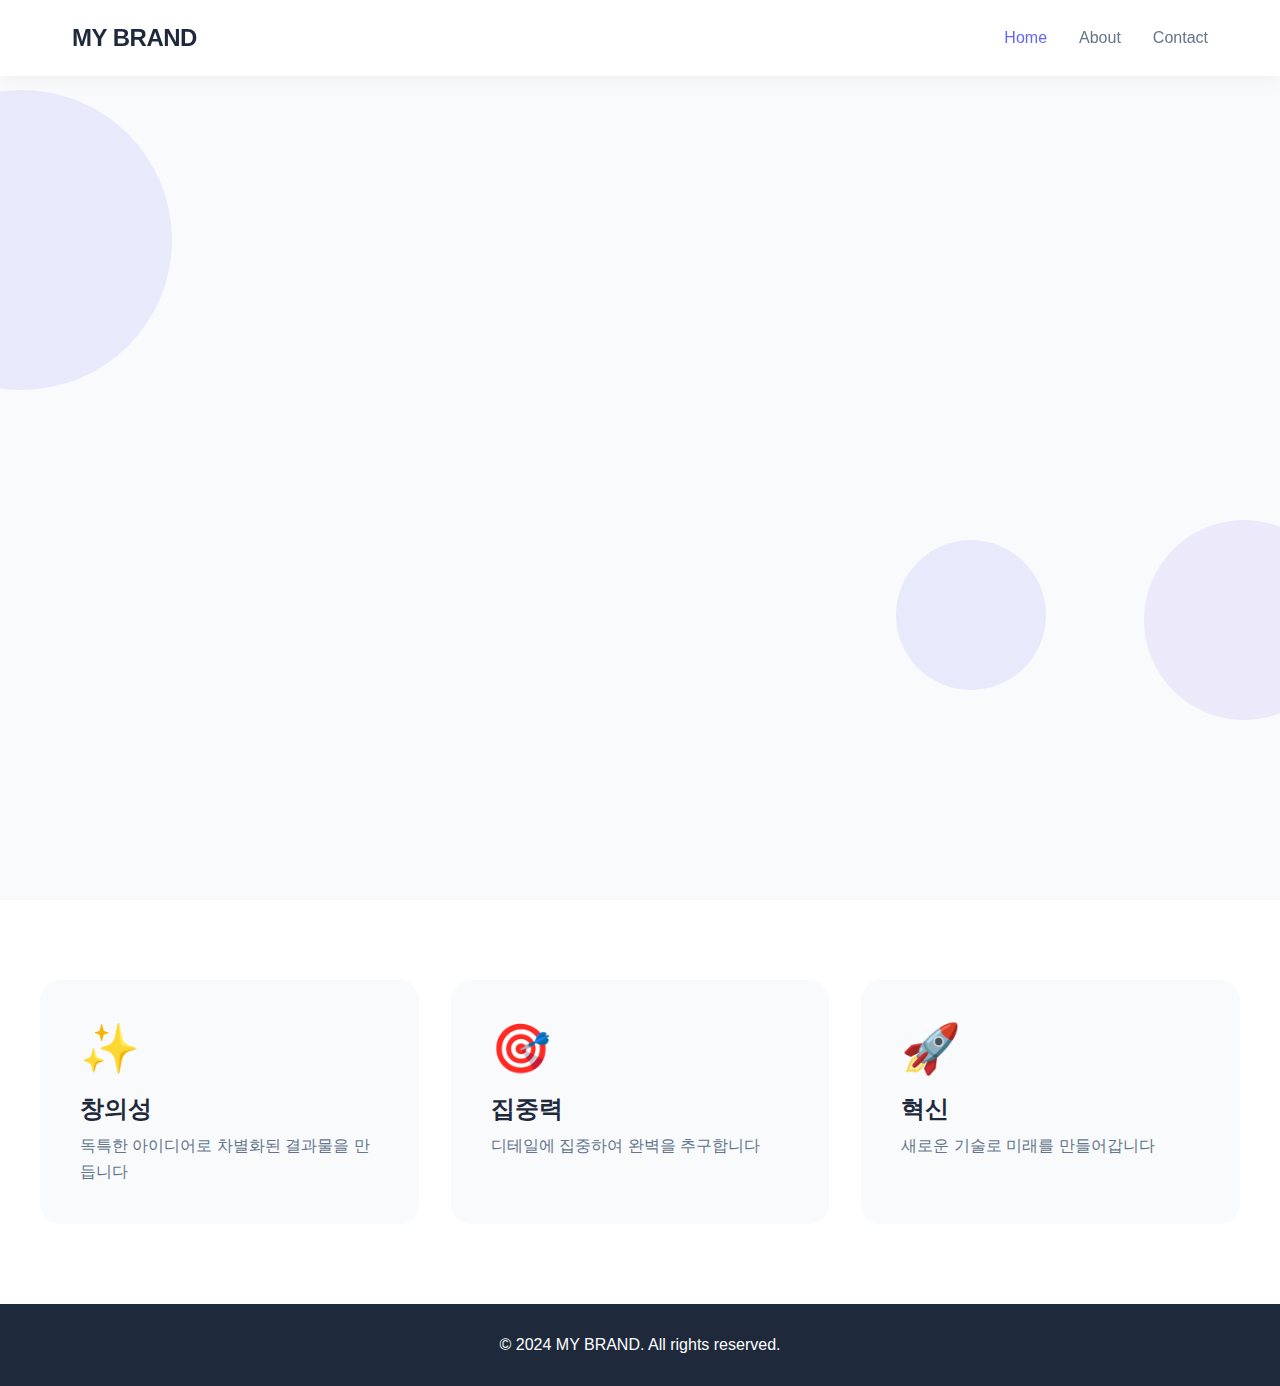
<file: index.html>
<!DOCTYPE html>
<html lang="ko">
<head>
    <meta charset="UTF-8">
    <meta name="viewport" content="width=device-width, initial-scale=1.0">
    <title>개인 브랜드 - 홈</title>
    <link rel="stylesheet" href="styles.css">
</head>
<body>
    <nav class="navbar">
        <div class="nav-container">
            <a href="/test/" class="logo">MY BRAND</a>
            <ul class="nav-menu">
                <li><a href="/test/" class="active">Home</a></li>
                <li><a href="/test/about/">About</a></li>
                <li><a href="/test/contact/">Contact</a></li>
            </ul>
        </div>
    </nav>

    <main class="hero">
        <div class="hero-content">
            <h1 class="hero-title">
                <span class="line">안녕하세요,</span>
                <span class="line">저는 <span class="highlight">크리에이터</span>입니다!!</span>
            </h1>
            <p class="hero-subtitle">단순함 속에 숨겨진 놀라움을 만듭니다</p>
            <div class="cta-buttons">
                <a href="/test/about/" class="btn btn-primary">더 알아보기</a>
                <a href="/test/contact/" class="btn btn-secondary">연락하기</a>
            </div>
        </div>
        
        <div class="floating-shapes">
            <div class="shape shape-1"></div>
            <div class="shape shape-2"></div>
            <div class="shape shape-3"></div>
        </div>
    </main>

    <section class="features">
        <div class="feature-grid">
            <div class="feature-card">
                <div class="feature-icon">✨</div>
                <h3>창의성</h3>
                <p>독특한 아이디어로 차별화된 결과물을 만듭니다</p>
            </div>
            <div class="feature-card">
                <div class="feature-icon">🎯</div>
                <h3>집중력</h3>
                <p>디테일에 집중하여 완벽을 추구합니다</p>
            </div>
            <div class="feature-card">
                <div class="feature-icon">🚀</div>
                <h3>혁신</h3>
                <p>새로운 기술로 미래를 만들어갑니다</p>
            </div>
        </div>
    </section>

    <footer class="footer">
        <p>&copy; 2024 MY BRAND. All rights reserved.</p>
    </footer>

    <script src="script.js"></script>
</body>
</html>
</file>
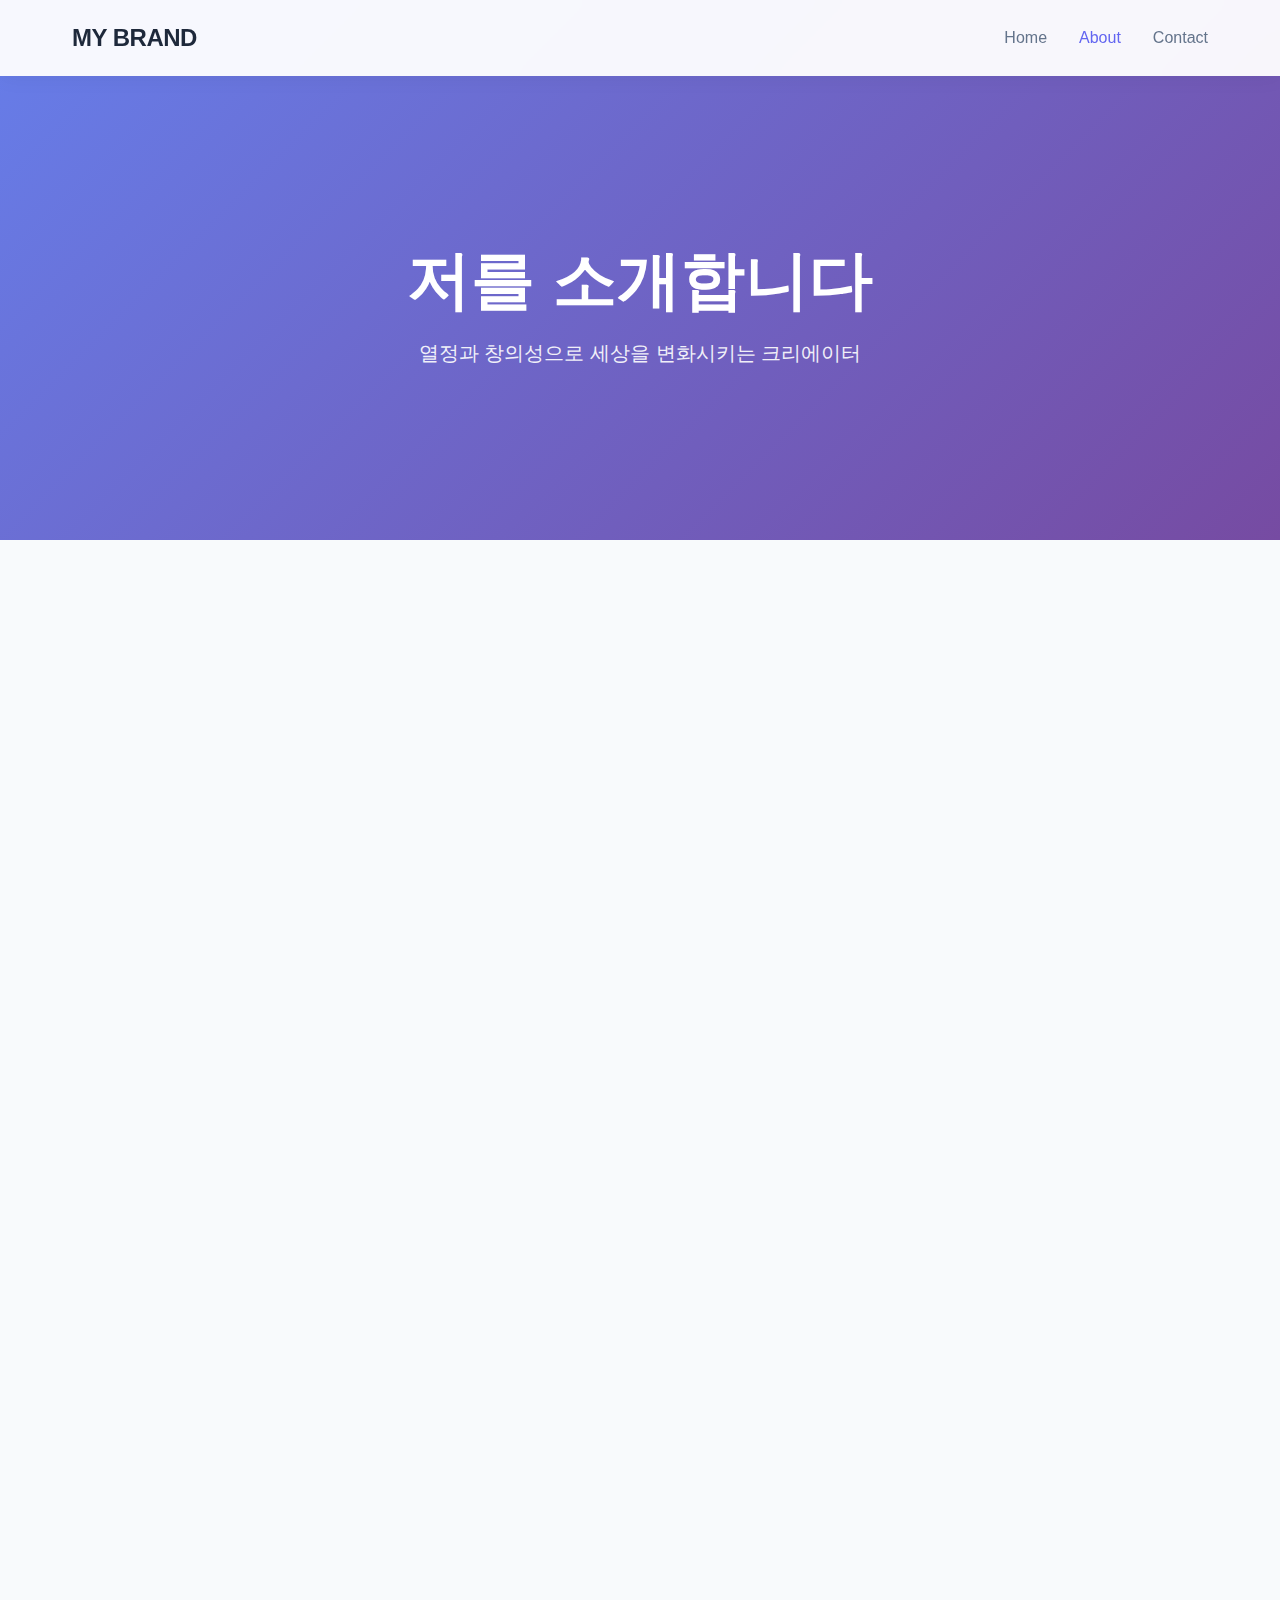
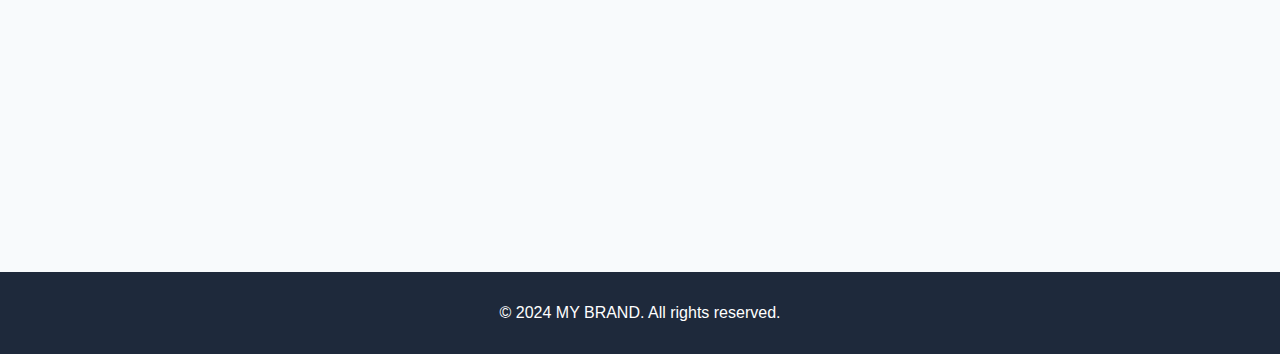
<file: about/index.html>
<!DOCTYPE html>
<html lang="ko">
<head>
    <meta charset="UTF-8">
    <meta name="viewport" content="width=device-width, initial-scale=1.0">
    <title>소개 - MY BRAND</title>
    <link rel="stylesheet" href="../styles.css">
    <style>
        .about-hero {
            min-height: 60vh;
            display: flex;
            align-items: center;
            justify-content: center;
            padding: 8rem 2rem 4rem;
            background: linear-gradient(135deg, #667eea 0%, #764ba2 100%);
            color: white;
            text-align: center;
        }

        .about-hero h1 {
            font-size: clamp(2.5rem, 5vw, 4rem);
            margin-bottom: 1rem;
            animation: fadeInUp 0.8s;
        }

        .about-hero p {
            font-size: 1.25rem;
            opacity: 0.9;
            animation: fadeInUp 0.8s 0.2s backwards;
        }

        .about-content {
            max-width: 900px;
            margin: 5rem auto;
            padding: 0 2rem;
        }

        .about-section {
            margin-bottom: 4rem;
            opacity: 0;
            animation: fadeInUp 0.8s forwards;
        }

        .about-section:nth-child(1) { animation-delay: 0.2s; }
        .about-section:nth-child(2) { animation-delay: 0.4s; }
        .about-section:nth-child(3) { animation-delay: 0.6s; }

        .about-section h2 {
            font-size: 2rem;
            margin-bottom: 1.5rem;
            color: var(--dark);
        }

        .about-section p {
            line-height: 1.8;
            color: var(--gray);
            font-size: 1.1rem;
            margin-bottom: 1rem;
        }

        .skills-grid {
            display: grid;
            grid-template-columns: repeat(auto-fit, minmax(150px, 1fr));
            gap: 1.5rem;
            margin-top: 2rem;
        }

        .skill-item {
            background: var(--light);
            padding: 1.5rem;
            border-radius: 15px;
            text-align: center;
            transition: all 0.3s;
            cursor: pointer;
        }

        .skill-item:hover {
            transform: scale(1.05);
            box-shadow: 0 10px 30px rgba(0, 0, 0, 0.1);
        }

        .skill-item .emoji {
            font-size: 2.5rem;
            display: block;
            margin-bottom: 0.5rem;
        }

        .skill-item p {
            font-size: 1rem;
            font-weight: 600;
            color: var(--dark);
            margin: 0;
        }

        .timeline {
            position: relative;
            padding-left: 2rem;
            margin-top: 2rem;
        }

        .timeline::before {
            content: '';
            position: absolute;
            left: 0;
            top: 0;
            bottom: 0;
            width: 3px;
            background: linear-gradient(to bottom, var(--primary), var(--secondary));
        }

        .timeline-item {
            position: relative;
            padding-left: 2rem;
            margin-bottom: 2rem;
        }

        .timeline-item::before {
            content: '';
            position: absolute;
            left: -0.6rem;
            top: 0.3rem;
            width: 15px;
            height: 15px;
            border-radius: 50%;
            background: var(--primary);
            border: 3px solid white;
            box-shadow: 0 0 0 3px var(--light);
        }

        .timeline-item h3 {
            font-size: 1.3rem;
            margin-bottom: 0.5rem;
            color: var(--dark);
        }

        .timeline-item .date {
            color: var(--gray);
            font-size: 0.9rem;
            margin-bottom: 0.5rem;
        }

        .timeline-item p {
            margin: 0;
        }
    </style>
</head>
<body>
    <nav class="navbar">
        <div class="nav-container">
            <a href="/test/" class="logo">MY BRAND</a>
            <ul class="nav-menu">
                <li><a href="/test/">Home</a></li>
                <li><a href="/test/about/" class="active">About</a></li>
                <li><a href="/test/contact/">Contact</a></li>
            </ul>
        </div>
    </nav>

    <section class="about-hero">
        <div>
            <h1>저를 소개합니다</h1>
            <p>열정과 창의성으로 세상을 변화시키는 크리에이터</p>
        </div>
    </section>

    <div class="about-content">
        <section class="about-section">
            <h2>Who am I?</h2>
            <p>
                안녕하세요! 저는 디자인과 기술의 경계에서 새로운 가치를 창출하는 것을 즐기는 크리에이터입니다. 
                단순함 속에서 강력한 메시지를 전달하고, 사용자 경험을 최우선으로 생각하며 작업합니다.
            </p>
            <p>
                작은 디테일 하나가 전체 경험을 바꿀 수 있다고 믿으며, 
                모든 프로젝트에서 완벽을 추구합니다.
            </p>
        </section>

        <section class="about-section">
            <h2>Skills & Expertise</h2>
            <div class="skills-grid">
                <div class="skill-item">
                    <span class="emoji">💻</span>
                    <p>Web Development</p>
                </div>
                <div class="skill-item">
                    <span class="emoji">🎨</span>
                    <p>UI/UX Design</p>
                </div>
                <div class="skill-item">
                    <span class="emoji">📱</span>
                    <p>Mobile Design</p>
                </div>
                <div class="skill-item">
                    <span class="emoji">⚡</span>
                    <p>Animation</p>
                </div>
                <div class="skill-item">
                    <span class="emoji">🚀</span>
                    <p>Product Strategy</p>
                </div>
                <div class="skill-item">
                    <span class="emoji">🎯</span>
                    <p>Branding</p>
                </div>
            </div>
        </section>

        <section class="about-section">
            <h2>Journey</h2>
            <div class="timeline">
                <div class="timeline-item">
                    <h3>Creative Director</h3>
                    <div class="date">2023 - Present</div>
                    <p>디지털 경험 디자인 및 브랜드 전략 수립</p>
                </div>
                <div class="timeline-item">
                    <h3>Senior Designer</h3>
                    <div class="date">2020 - 2023</div>
                    <p>웹 및 모바일 UI/UX 디자인 리드</p>
                </div>
                <div class="timeline-item">
                    <h3>UI Designer</h3>
                    <div class="date">2018 - 2020</div>
                    <p>스타트업에서 제품 디자인 담당</p>
                </div>
                <div class="timeline-item">
                    <h3>Started My Journey</h3>
                    <div class="date">2017</div>
                    <p>디자인과 개발의 세계로 첫 발을 내딛다</p>
                </div>
            </div>
        </section>
    </div>

    <footer class="footer">
        <p>&copy; 2024 MY BRAND. All rights reserved.</p>
    </footer>

    <script src="../script.js"></script>
</body>
</html>
</file>
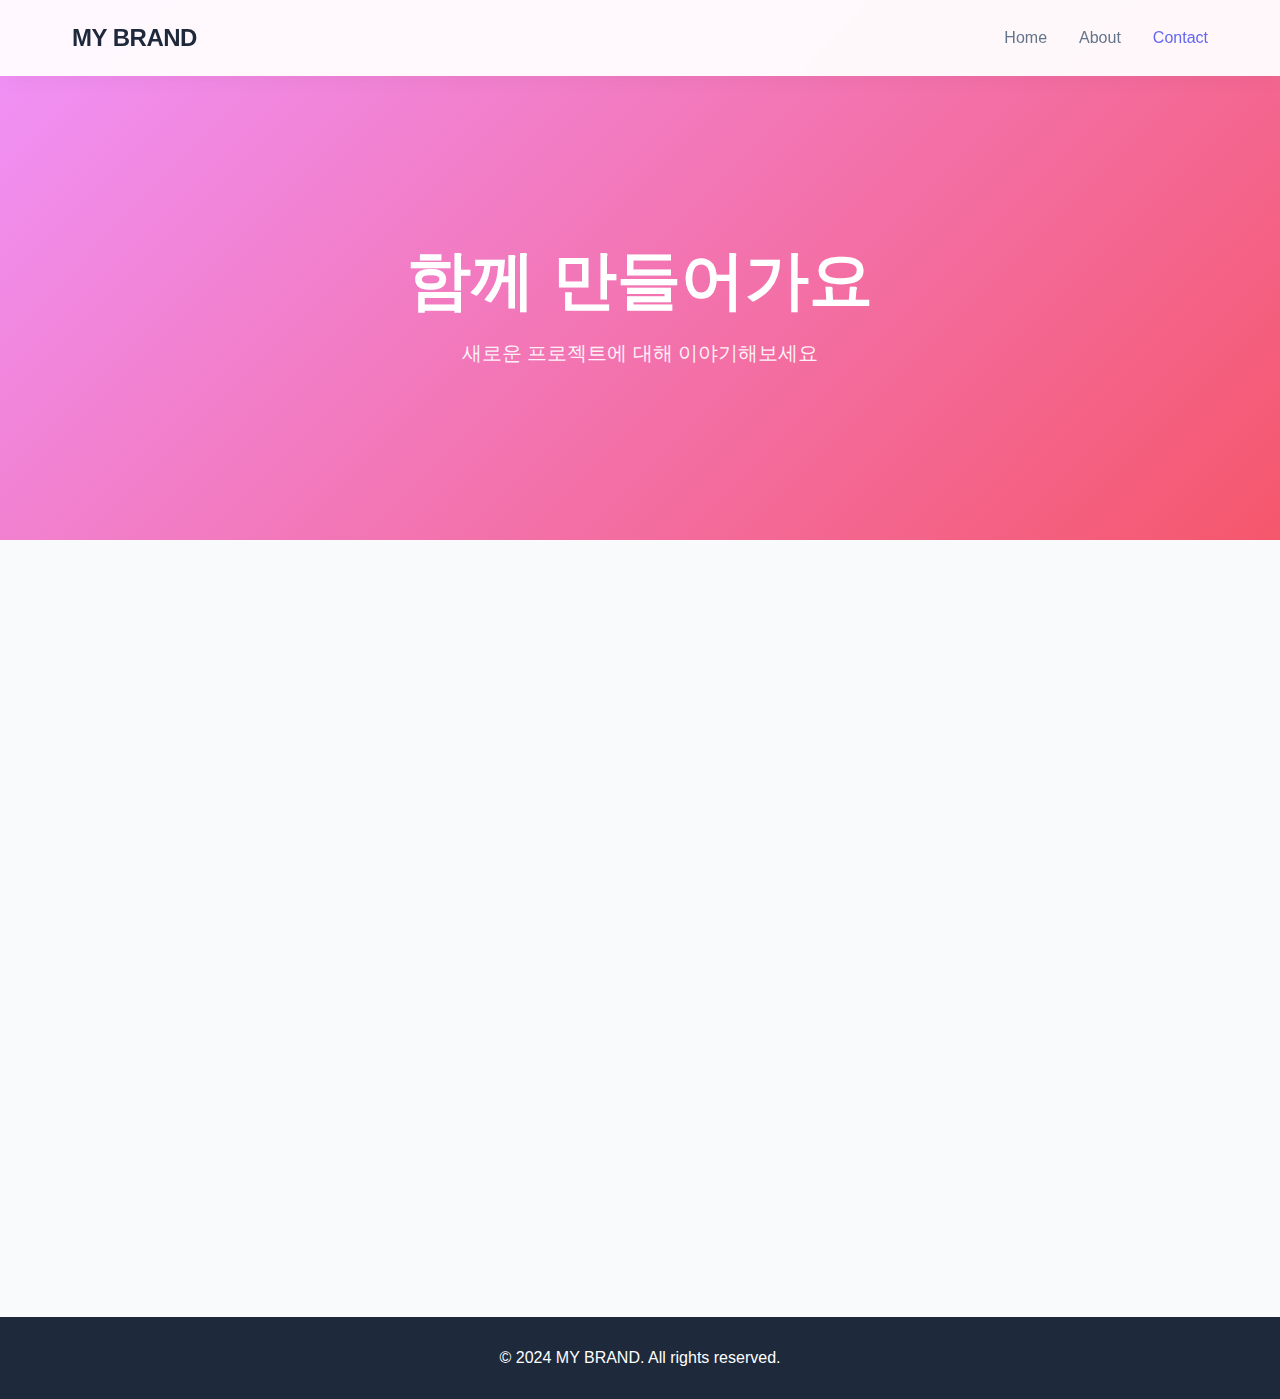
<file: contact/index.html>
<!DOCTYPE html>
<html lang="ko">
<head>
    <meta charset="UTF-8">
    <meta name="viewport" content="width=device-width, initial-scale=1.0">
    <title>연락하기 - MY BRAND</title>
    <link rel="stylesheet" href="/css/styles.css">
    <style>
        .contact-hero {
            min-height: 60vh;
            display: flex;
            align-items: center;
            justify-content: center;
            padding: 8rem 2rem 4rem;
            background: linear-gradient(135deg, #f093fb 0%, #f5576c 100%);
            color: white;
            text-align: center;
        }

        .contact-hero h1 {
            font-size: clamp(2.5rem, 5vw, 4rem);
            margin-bottom: 1rem;
            animation: fadeInUp 0.8s;
        }

        .contact-hero p {
            font-size: 1.25rem;
            opacity: 0.9;
            animation: fadeInUp 0.8s 0.2s backwards;
        }

        .contact-container {
            max-width: 1200px;
            margin: 5rem auto;
            padding: 0 2rem;
            display: grid;
            grid-template-columns: 1fr 1fr;
            gap: 4rem;
        }

        .contact-info {
            opacity: 0;
            animation: fadeInUp 0.8s 0.2s forwards;
        }

        .contact-info h2 {
            font-size: 2rem;
            margin-bottom: 1.5rem;
            color: var(--dark);
        }

        .contact-info p {
            color: var(--gray);
            line-height: 1.8;
            margin-bottom: 2rem;
            font-size: 1.1rem;
        }

        .contact-methods {
            display: flex;
            flex-direction: column;
            gap: 1.5rem;
        }

        .contact-method {
            display: flex;
            align-items: center;
            gap: 1rem;
            padding: 1.5rem;
            background: var(--light);
            border-radius: 15px;
            transition: all 0.3s;
            cursor: pointer;
        }

        .contact-method:hover {
            transform: translateX(10px);
            box-shadow: 0 10px 30px rgba(0, 0, 0, 0.1);
        }

        .contact-method .icon {
            font-size: 2rem;
            width: 60px;
            height: 60px;
            display: flex;
            align-items: center;
            justify-content: center;
            background: white;
            border-radius: 50%;
        }

        .contact-method .info h3 {
            font-size: 1.1rem;
            margin-bottom: 0.3rem;
            color: var(--dark);
        }

        .contact-method .info p {
            margin: 0;
            font-size: 0.95rem;
        }

        .contact-form {
            opacity: 0;
            animation: fadeInUp 0.8s 0.4s forwards;
        }

        .form-group {
            margin-bottom: 1.5rem;
        }

        .form-group label {
            display: block;
            margin-bottom: 0.5rem;
            color: var(--dark);
            font-weight: 600;
        }

        .form-group input,
        .form-group textarea {
            width: 100%;
            padding: 1rem;
            border: 2px solid var(--light);
            border-radius: 10px;
            font-size: 1rem;
            font-family: inherit;
            transition: all 0.3s;
            background: white;
        }

        .form-group input:focus,
        .form-group textarea:focus {
            outline: none;
            border-color: var(--primary);
            box-shadow: 0 0 0 3px rgba(99, 102, 241, 0.1);
        }

        .form-group textarea {
            resize: vertical;
            min-height: 150px;
        }

        .submit-btn {
            width: 100%;
            padding: 1.2rem;
            background: var(--primary);
            color: white;
            border: none;
            border-radius: 10px;
            font-size: 1.1rem;
            font-weight: 600;
            cursor: pointer;
            transition: all 0.3s;
        }

        .submit-btn:hover {
            background: var(--secondary);
            transform: translateY(-2px);
            box-shadow: 0 10px 30px rgba(99, 102, 241, 0.3);
        }

        .social-links {
            display: flex;
            gap: 1rem;
            margin-top: 2rem;
        }

        .social-link {
            width: 50px;
            height: 50px;
            display: flex;
            align-items: center;
            justify-content: center;
            background: var(--light);
            border-radius: 50%;
            font-size: 1.5rem;
            text-decoration: none;
            transition: all 0.3s;
        }

        .social-link:hover {
            background: var(--primary);
            transform: translateY(-5px) scale(1.1);
        }

        @media (max-width: 768px) {
            .contact-container {
                grid-template-columns: 1fr;
                gap: 3rem;
            }
        }
    </style>
</head>
<body>
    <nav class="navbar">
        <div class="nav-container">
            <a href="/test/" class="logo">MY BRAND</a>
            <ul class="nav-menu">
                <li><a href="/test/">Home</a></li>
                <li><a href="/test/about/">About</a></li>
                <li><a href="/test/contact/" class="active">Contact</a></li>
            </ul>
        </div>
    </nav>

    <section class="contact-hero">
        <div>
            <h1>함께 만들어가요</h1>
            <p>새로운 프로젝트에 대해 이야기해보세요</p>
        </div>
    </section>

    <div class="contact-container">
        <div class="contact-info">
            <h2>연락처 정보</h2>
            <p>
                프로젝트 문의, 협업 제안, 혹은 그냥 인사하고 싶으시다면 
                언제든 연락주세요. 48시간 내에 답변드리겠습니다.
            </p>

            <div class="contact-methods">
                <div class="contact-method">
                    <div class="icon">📧</div>
                    <div class="info">
                        <h3>Email</h3>
                        <p>hello@mybrand.com</p>
                    </div>
                </div>

                <div class="contact-method">
                    <div class="icon">📱</div>
                    <div class="info">
                        <h3>Phone</h3>
                        <p>+82 10-1234-5678</p>
                    </div>
                </div>

                <div class="contact-method">
                    <div class="icon">📍</div>
                    <div class="info">
                        <h3>Location</h3>
                        <p>Seoul, South Korea</p>
                    </div>
                </div>
            </div>

            <div class="social-links">
                <a href="#" class="social-link">💼</a>
                <a href="#" class="social-link">🐙</a>
                <a href="#" class="social-link">📷</a>
                <a href="#" class="social-link">🐦</a>
            </div>
        </div>

        <form class="contact-form" id="contactForm">
            <div class="form-group">
                <label for="name">이름</label>
                <input type="text" id="name" name="name" required>
            </div>

            <div class="form-group">
                <label for="email">이메일</label>
                <input type="email" id="email" name="email" required>
            </div>

            <div class="form-group">
                <label for="subject">제목</label>
                <input type="text" id="subject" name="subject" required>
            </div>

            <div class="form-group">
                <label for="message">메시지</label>
                <textarea id="message" name="message" required></textarea>
            </div>

            <button type="submit" class="submit-btn">메시지 보내기</button>
        </form>
    </div>

    <footer class="footer">
        <p>&copy; 2024 MY BRAND. All rights reserved.</p>
    </footer>

    <script src="/css/script.js"></script>
    <script>
        document.getElementById('contactForm').addEventListener('submit', function(e) {
            e.preventDefault();
            
            const btn = this.querySelector('.submit-btn');
            const originalText = btn.textContent;
            
            btn.textContent = '전송 중...';
            btn.disabled = true;
            
            setTimeout(() => {
                btn.textContent = '전송 완료! ✓';
                btn.style.background = '#10b981';
                
                setTimeout(() => {
                    btn.textContent = originalText;
                    btn.disabled = false;
                    btn.style.background = '';
                    this.reset();
                }, 2000);
            }, 1500);
        });
    </script>
</body>
</html>
</file>
<file: styles.css>
* {
    margin: 0;
    padding: 0;
    box-sizing: border-box;
}

:root {
    --primary: #6366f1;
    --secondary: #8b5cf6;
    --dark: #1e293b;
    --light: #f8fafc;
    --gray: #64748b;
}

body {
    font-family: -apple-system, BlinkMacSystemFont, 'Segoe UI', Roboto, 'Helvetica Neue', Arial, sans-serif;
    color: var(--dark);
    background: var(--light);
    overflow-x: hidden;
}

/* 네비게이션 */
.navbar {
    position: fixed;
    top: 0;
    width: 100%;
    background: rgba(255, 255, 255, 0.95);
    backdrop-filter: blur(10px);
    z-index: 1000;
    box-shadow: 0 2px 20px rgba(0, 0, 0, 0.05);
}

.nav-container {
    max-width: 1200px;
    margin: 0 auto;
    padding: 1.5rem 2rem;
    display: flex;
    justify-content: space-between;
    align-items: center;
}

.logo {
    font-size: 1.5rem;
    font-weight: 800;
    color: var(--dark);
    text-decoration: none;
    letter-spacing: -0.5px;
}

.nav-menu {
    display: flex;
    gap: 2rem;
    list-style: none;
}

.nav-menu a {
    color: var(--gray);
    text-decoration: none;
    font-weight: 500;
    transition: color 0.3s;
}

.nav-menu a:hover,
.nav-menu a.active {
    color: var(--primary);
}

/* 히어로 섹션 */
.hero {
    min-height: 100vh;
    display: flex;
    align-items: center;
    justify-content: center;
    padding: 6rem 2rem 2rem;
    position: relative;
    overflow: hidden;
}

.hero-content {
    max-width: 800px;
    text-align: center;
    z-index: 10;
    position: relative;
}

.hero-title {
    font-size: clamp(2.5rem, 6vw, 4.5rem);
    font-weight: 800;
    line-height: 1.2;
    margin-bottom: 1.5rem;
}

.hero-title .line {
    display: block;
    opacity: 0;
    animation: fadeInUp 0.8s forwards;
}

.hero-title .line:nth-child(1) {
    animation-delay: 0.2s;
}

.hero-title .line:nth-child(2) {
    animation-delay: 0.4s;
}

.highlight {
    background: linear-gradient(120deg, var(--primary), var(--secondary));
    -webkit-background-clip: text;
    -webkit-text-fill-color: transparent;
    background-clip: text;
}

.hero-subtitle {
    font-size: 1.25rem;
    color: var(--gray);
    margin-bottom: 2.5rem;
    opacity: 0;
    animation: fadeInUp 0.8s 0.6s forwards;
}

.cta-buttons {
    display: flex;
    gap: 1rem;
    justify-content: center;
    opacity: 0;
    animation: fadeInUp 0.8s 0.8s forwards;
}

.btn {
    padding: 1rem 2rem;
    border-radius: 50px;
    text-decoration: none;
    font-weight: 600;
    transition: all 0.3s;
    display: inline-block;
}

.btn-primary {
    background: var(--primary);
    color: white;
}

.btn-primary:hover {
    background: var(--secondary);
    transform: translateY(-2px);
    box-shadow: 0 10px 30px rgba(99, 102, 241, 0.3);
}

.btn-secondary {
    background: transparent;
    color: var(--primary);
    border: 2px solid var(--primary);
}

.btn-secondary:hover {
    background: var(--primary);
    color: white;
    transform: translateY(-2px);
}

/* 플로팅 도형 */
.floating-shapes {
    position: absolute;
    width: 100%;
    height: 100%;
    top: 0;
    left: 0;
    pointer-events: none;
}

.shape {
    position: absolute;
    border-radius: 50%;
    opacity: 0.1;
    animation: float 20s infinite ease-in-out;
}

.shape-1 {
    width: 300px;
    height: 300px;
    background: var(--primary);
    top: 10%;
    left: -10%;
    animation-delay: 0s;
}

.shape-2 {
    width: 200px;
    height: 200px;
    background: var(--secondary);
    bottom: 20%;
    right: -5%;
    animation-delay: 3s;
}

.shape-3 {
    width: 150px;
    height: 150px;
    background: var(--primary);
    top: 60%;
    left: 70%;
    animation-delay: 6s;
}

/* 기능 섹션 */
.features {
    padding: 5rem 2rem;
    background: white;
}

.feature-grid {
    max-width: 1200px;
    margin: 0 auto;
    display: grid;
    grid-template-columns: repeat(auto-fit, minmax(280px, 1fr));
    gap: 2rem;
}

.feature-card {
    padding: 2.5rem;
    border-radius: 20px;
    background: var(--light);
    transition: all 0.3s;
    cursor: pointer;
}

.feature-card:hover {
    transform: translateY(-10px);
    box-shadow: 0 20px 40px rgba(0, 0, 0, 0.1);
}

.feature-icon {
    font-size: 3rem;
    margin-bottom: 1rem;
}

.feature-card h3 {
    font-size: 1.5rem;
    margin-bottom: 0.5rem;
    color: var(--dark);
}

.feature-card p {
    color: var(--gray);
    line-height: 1.6;
}

/* 푸터 */
.footer {
    background: var(--dark);
    color: white;
    text-align: center;
    padding: 2rem;
}

/* 애니메이션 */
@keyframes fadeInUp {
    from {
        opacity: 0;
        transform: translateY(30px);
    }
    to {
        opacity: 1;
        transform: translateY(0);
    }
}

@keyframes float {
    0%, 100% {
        transform: translate(0, 0) rotate(0deg);
    }
    25% {
        transform: translate(50px, -50px) rotate(90deg);
    }
    50% {
        transform: translate(0, -100px) rotate(180deg);
    }
    75% {
        transform: translate(-50px, -50px) rotate(270deg);
    }
}

/* 반응형 */
@media (max-width: 768px) {
    .nav-menu {
        gap: 1rem;
    }
    
    .cta-buttons {
        flex-direction: column;
    }
    
    .btn {
        width: 100%;
    }
}
</file>
<file: css/styles.css>
* {
    margin: 0;
    padding: 0;
    box-sizing: border-box;
}

:root {
    --primary: #6366f1;
    --secondary: #8b5cf6;
    --dark: #1e293b;
    --light: #f8fafc;
    --gray: #64748b;
}

body {
    font-family: -apple-system, BlinkMacSystemFont, 'Segoe UI', Roboto, 'Helvetica Neue', Arial, sans-serif;
    color: var(--dark);
    background: var(--light);
    overflow-x: hidden;
}

/* 네비게이션 */
.navbar {
    position: fixed;
    top: 0;
    width: 100%;
    background: rgba(255, 255, 255, 0.95);
    backdrop-filter: blur(10px);
    z-index: 1000;
    box-shadow: 0 2px 20px rgba(0, 0, 0, 0.05);
}

.nav-container {
    max-width: 1200px;
    margin: 0 auto;
    padding: 1.5rem 2rem;
    display: flex;
    justify-content: space-between;
    align-items: center;
}

.logo {
    font-size: 1.5rem;
    font-weight: 800;
    color: var(--dark);
    text-decoration: none;
    letter-spacing: -0.5px;
}

.nav-menu {
    display: flex;
    gap: 2rem;
    list-style: none;
}

.nav-menu a {
    color: var(--gray);
    text-decoration: none;
    font-weight: 500;
    transition: color 0.3s;
}

.nav-menu a:hover,
.nav-menu a.active {
    color: var(--primary);
}

/* 히어로 섹션 */
.hero {
    min-height: 100vh;
    display: flex;
    align-items: center;
    justify-content: center;
    padding: 6rem 2rem 2rem;
    position: relative;
    overflow: hidden;
}

.hero-content {
    max-width: 800px;
    text-align: center;
    z-index: 10;
    position: relative;
}

.hero-title {
    font-size: clamp(2.5rem, 6vw, 4.5rem);
    font-weight: 800;
    line-height: 1.2;
    margin-bottom: 1.5rem;
}

.hero-title .line {
    display: block;
    opacity: 0;
    animation: fadeInUp 0.8s forwards;
}

.hero-title .line:nth-child(1) {
    animation-delay: 0.2s;
}

.hero-title .line:nth-child(2) {
    animation-delay: 0.4s;
}

.highlight {
    background: linear-gradient(120deg, var(--primary), var(--secondary));
    -webkit-background-clip: text;
    -webkit-text-fill-color: transparent;
    background-clip: text;
}

.hero-subtitle {
    font-size: 1.25rem;
    color: var(--gray);
    margin-bottom: 2.5rem;
    opacity: 0;
    animation: fadeInUp 0.8s 0.6s forwards;
}

.cta-buttons {
    display: flex;
    gap: 1rem;
    justify-content: center;
    opacity: 0;
    animation: fadeInUp 0.8s 0.8s forwards;
}

.btn {
    padding: 1rem 2rem;
    border-radius: 50px;
    text-decoration: none;
    font-weight: 600;
    transition: all 0.3s;
    display: inline-block;
}

.btn-primary {
    background: var(--primary);
    color: white;
}

.btn-primary:hover {
    background: var(--secondary);
    transform: translateY(-2px);
    box-shadow: 0 10px 30px rgba(99, 102, 241, 0.3);
}

.btn-secondary {
    background: transparent;
    color: var(--primary);
    border: 2px solid var(--primary);
}

.btn-secondary:hover {
    background: var(--primary);
    color: white;
    transform: translateY(-2px);
}

/* 플로팅 도형 */
.floating-shapes {
    position: absolute;
    width: 100%;
    height: 100%;
    top: 0;
    left: 0;
    pointer-events: none;
}

.shape {
    position: absolute;
    border-radius: 50%;
    opacity: 0.1;
    animation: float 20s infinite ease-in-out;
}

.shape-1 {
    width: 300px;
    height: 300px;
    background: var(--primary);
    top: 10%;
    left: -10%;
    animation-delay: 0s;
}

.shape-2 {
    width: 200px;
    height: 200px;
    background: var(--secondary);
    bottom: 20%;
    right: -5%;
    animation-delay: 3s;
}

.shape-3 {
    width: 150px;
    height: 150px;
    background: var(--primary);
    top: 60%;
    left: 70%;
    animation-delay: 6s;
}

/* 기능 섹션 */
.features {
    padding: 5rem 2rem;
    background: white;
}

.feature-grid {
    max-width: 1200px;
    margin: 0 auto;
    display: grid;
    grid-template-columns: repeat(auto-fit, minmax(280px, 1fr));
    gap: 2rem;
}

.feature-card {
    padding: 2.5rem;
    border-radius: 20px;
    background: var(--light);
    transition: all 0.3s;
    cursor: pointer;
}

.feature-card:hover {
    transform: translateY(-10px);
    box-shadow: 0 20px 40px rgba(0, 0, 0, 0.1);
}

.feature-icon {
    font-size: 3rem;
    margin-bottom: 1rem;
}

.feature-card h3 {
    font-size: 1.5rem;
    margin-bottom: 0.5rem;
    color: var(--dark);
}

.feature-card p {
    color: var(--gray);
    line-height: 1.6;
}

/* 푸터 */
.footer {
    background: var(--dark);
    color: white;
    text-align: center;
    padding: 2rem;
}

/* 애니메이션 */
@keyframes fadeInUp {
    from {
        opacity: 0;
        transform: translateY(30px);
    }
    to {
        opacity: 1;
        transform: translateY(0);
    }
}

@keyframes float {
    0%, 100% {
        transform: translate(0, 0) rotate(0deg);
    }
    25% {
        transform: translate(50px, -50px) rotate(90deg);
    }
    50% {
        transform: translate(0, -100px) rotate(180deg);
    }
    75% {
        transform: translate(-50px, -50px) rotate(270deg);
    }
}

/* 반응형 */
@media (max-width: 768px) {
    .nav-menu {
        gap: 1rem;
    }
    
    .cta-buttons {
        flex-direction: column;
    }
    
    .btn {
        width: 100%;
    }
}
</file>
